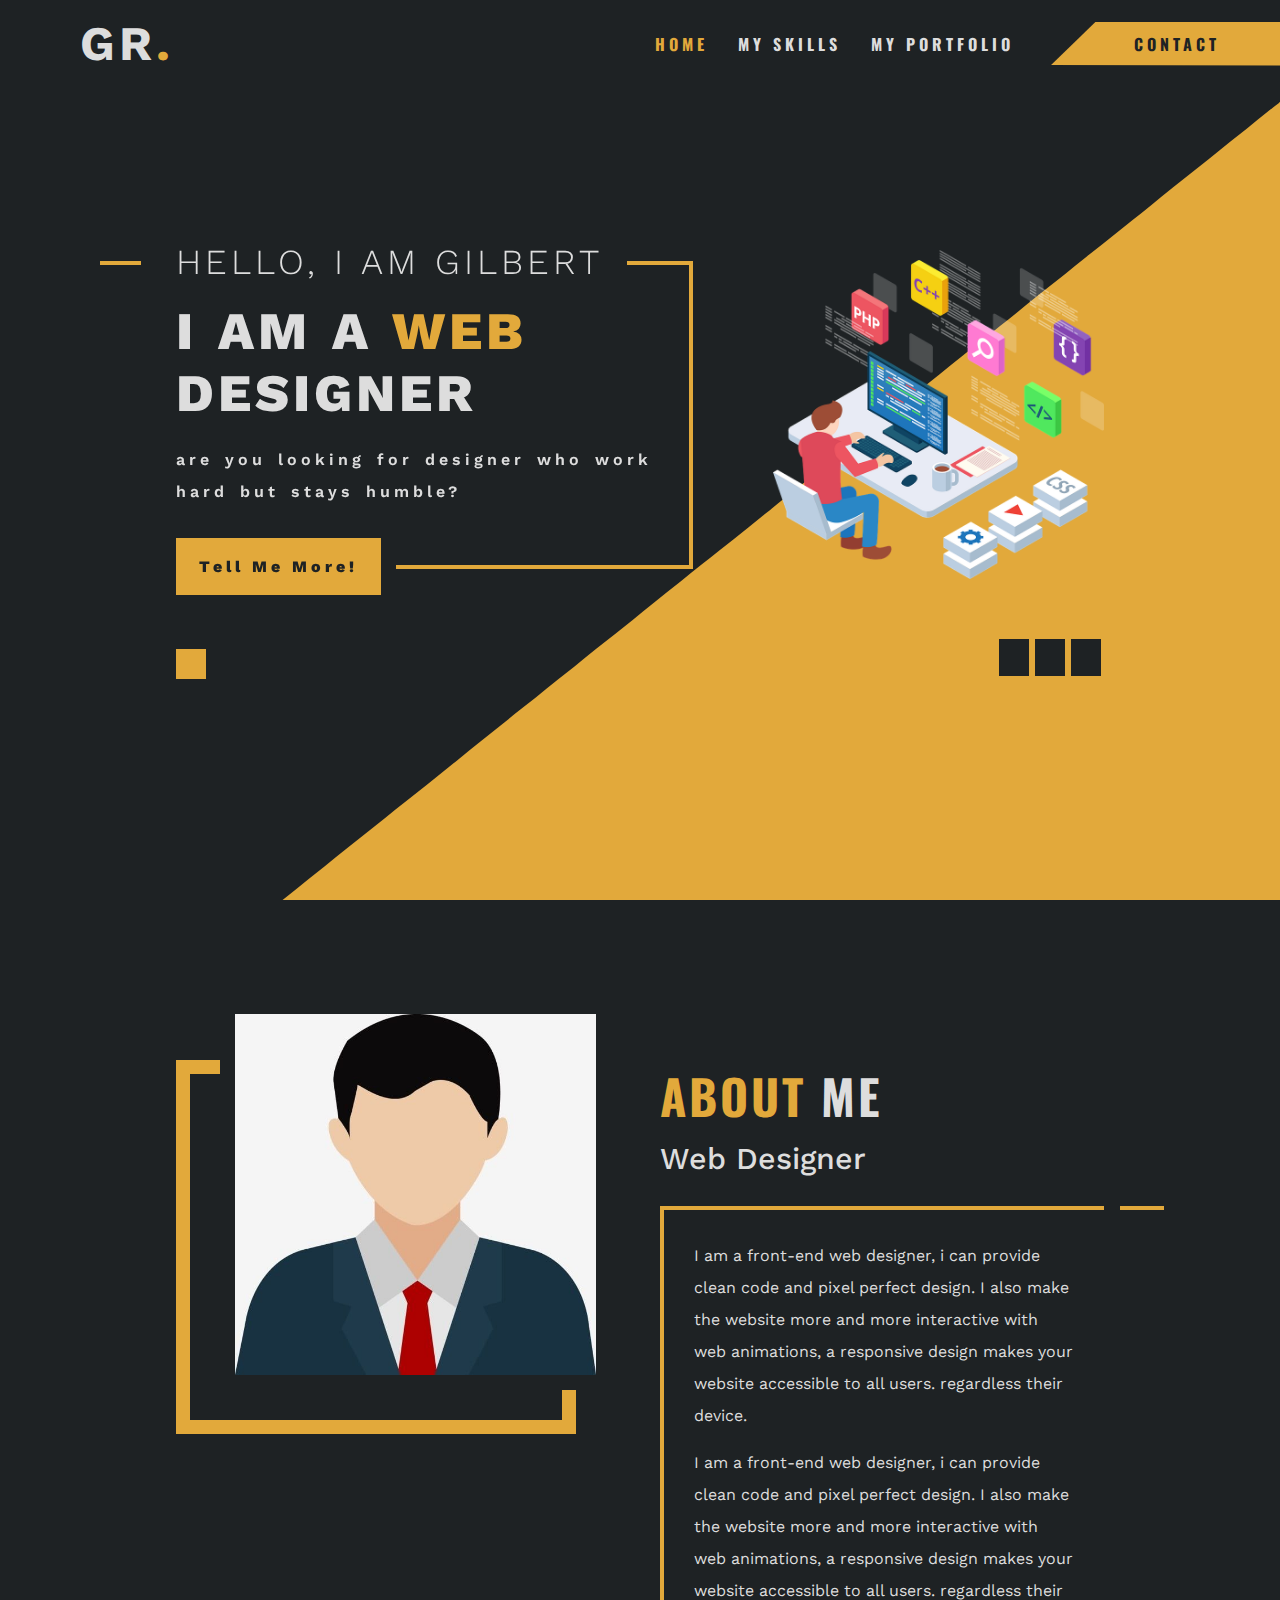
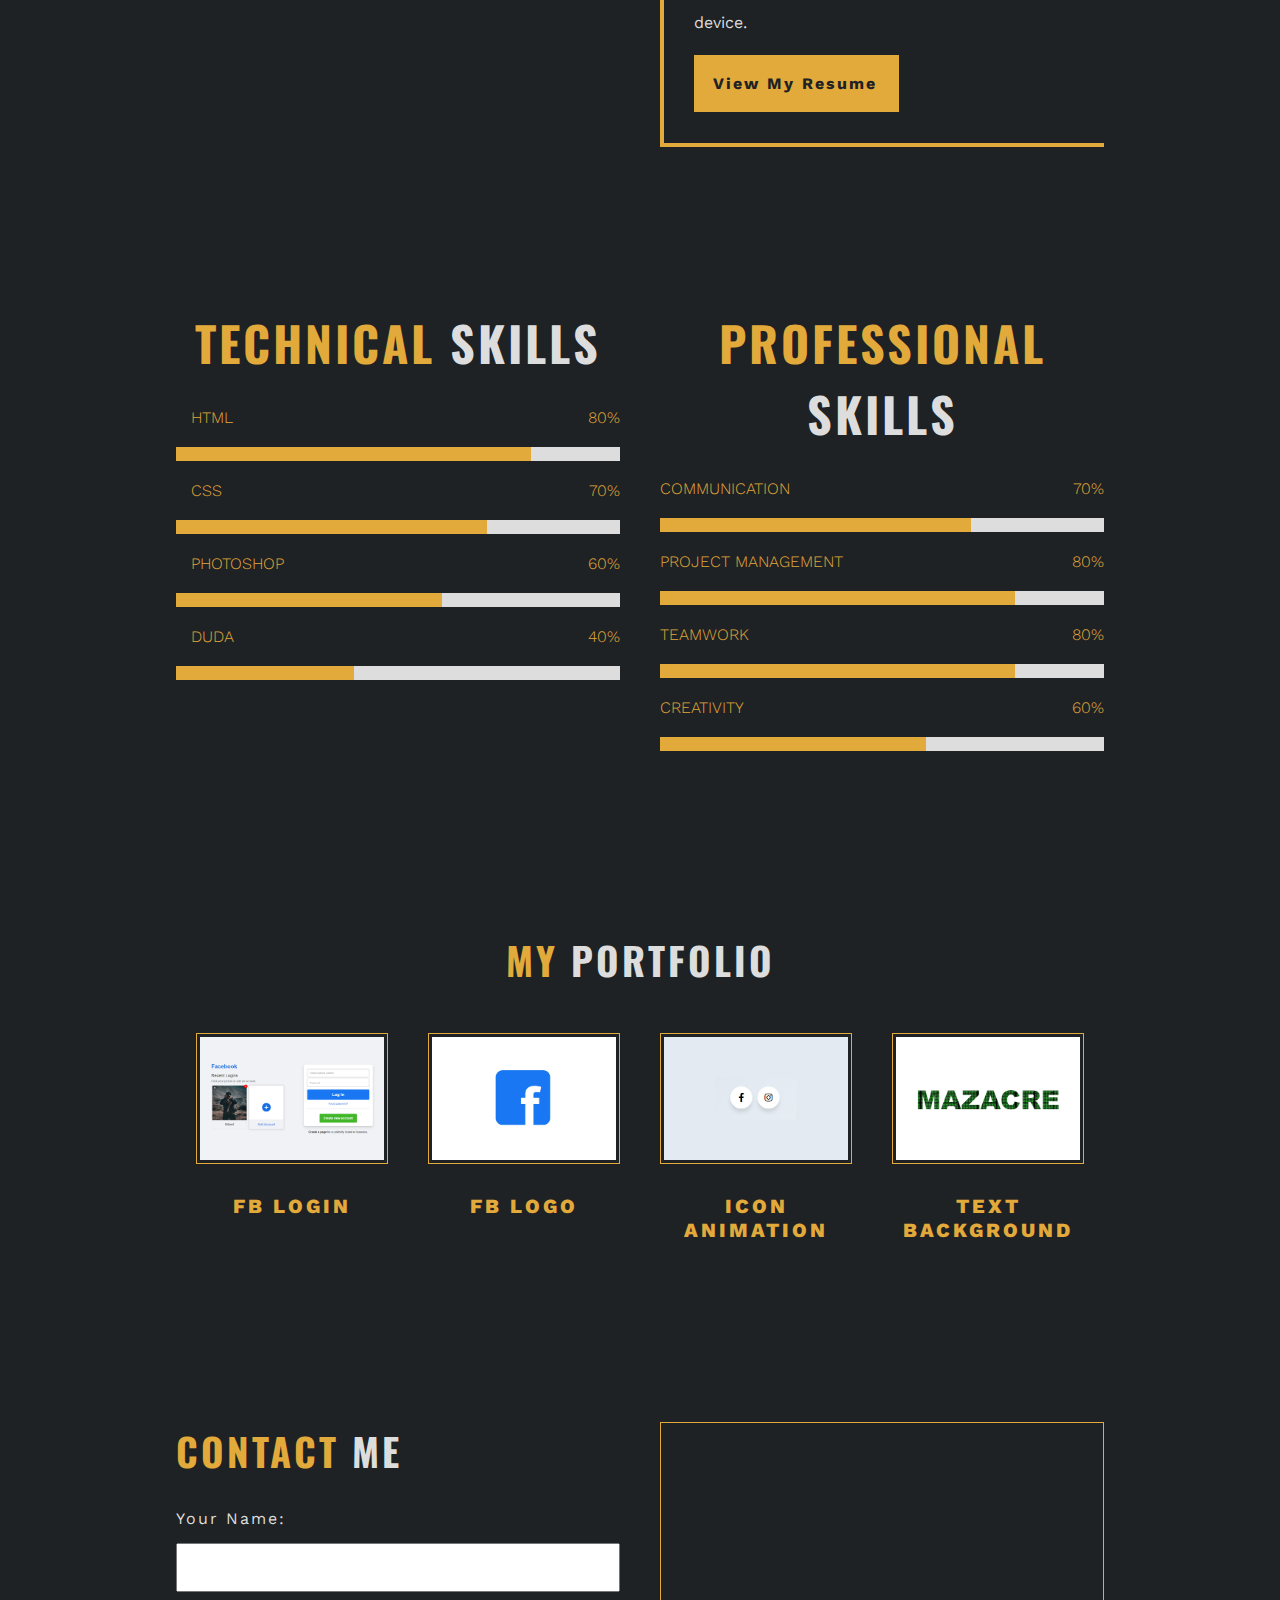
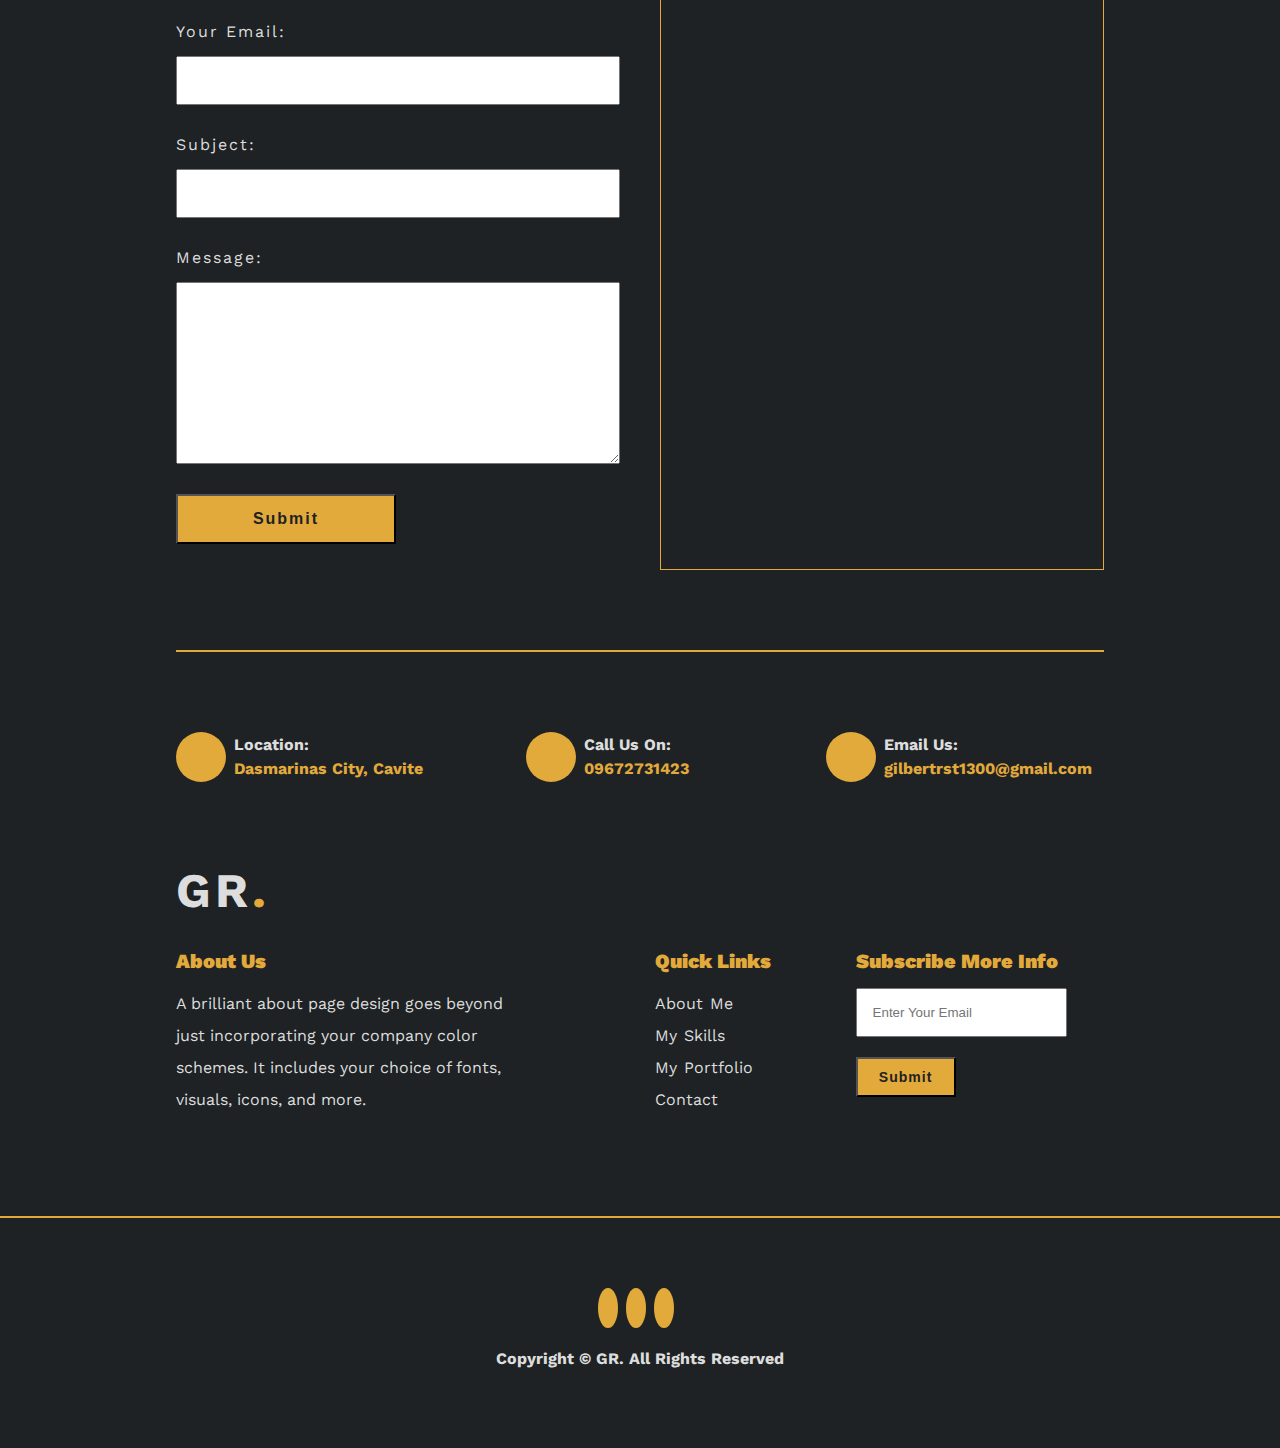
<file: index.html>
<html lang="en">
<head>
    <meta charset="UTF-8">
    <meta http-equiv="X-UA-Compatible" content="IE=edge">
    <meta name="viewport" content="width=device-width, initial-scale=1.0">
    <title>Welcome To My Website | Gilbert Rosete</title>
    <meta name="description" content="Hello! I am Gilbert, I am Web Designer, I make wonderful things.">
    <link rel="stylesheet" href="style.css">
    <link rel="stylesheet" href="https://cdnjs.cloudflare.com/ajax/libs/font-awesome/6.2.1/css/all.min.css" integrity="sha512-MV7K8+y+gLIBoVD59lQIYicR65iaqukzvf/nwasF0nqhPay5w/9lJmVM2hMDcnK1OnMGCdVK+iQrJ7lzPJQd1w==" crossorigin="anonymous" referrerpolicy="no-referrer" />
    <link rel="preconnect" href="https://fonts.googleapis.com"><link rel="preconnect" href="https://fonts.gstatic.com" crossorigin>
    <link href="https://fonts.googleapis.com/css2?family=Oswald:wght@200;400;600;700&family=Work+Sans:ital,wght@0,400;0,600;1,400;1,600&display=swap" rel="stylesheet">
    <link rel="icon" type="image/x-icon" href="img/gr-favicon.jpg">
    <script src="https://cdnjs.cloudflare.com/ajax/libs/jquery/3.6.3/jquery.min.js"></script>
</head>
    <body>
      <!-- this is the header section -->
      <div class="header-container">
        <!-- main logo -->
        <div class="logo-container"><a href="#">GR<span>.</span></a></div>
        <!-- navigation container -->
        <div class="nav-container">
            <ul>
                <li><a href="/index.html" class="nav-item-active">home</a></li>
                <li><a href="#skill-container" class="nav-item">my skills</a></li>
                <li><a href="#myportfolio-container" class="nav-item">my portfolio</a></li>
                <li><a href="#contact-container" class="nav-item slanted-background">contact</a></li>
            </ul>
        </div>
      </div> <!-- end of header section -->

    <!-- this is the hero-container section -->
    <div class="hero-container p-container">
        <div class="global-container">
            <!-- text contianer -->
            <div class="text-container">
                <div class="text-line">
                    <div class="first-text">hello, i am gilbert</div>
                    <div class="second-text">i am a <span>web</span> designer</div>
                    <div class="third-text">are you looking for designer who work hard but stays humble?</div>
                    <div class="main-btn"><a href="#contact-container">Tell Me More!</a></div>
                </div>
            </div>
            <!-- hero imge container -->
            <div class="heroImg-container">
                <img class="hero-image" src="img/website-skill.png" alt="">

            </div>
        </div>

        <div class="global-container icon-row">
            <div class="dpdown-container">
                <div class="scrollBtn"><a href="#abt-container"><i class="fa-solid fa-arrow-down-short-wide"></i></a></div>
            </div>

            <div class="socIcons-container">
                <!-- icon container -->
                <div class="icon-container">
                    <a href="https://www.facebook.com/gr.rosete/" target="_blank"><i class="fa-brands fa-facebook-f"></i></a>
                    <a href="https://instagram.com/gilbeeeertpogi" target="_blank"><i class="fa-brands fa-instagram"></i></a>
                    <a href="#"><i class="fa-brands fa-linkedin-in"></i></a>
                </div>
            </div>
        </div>
    </div>

      <!-- this is the about container -->
      <div id="abt-container" class="p-container">
        <div class="global-container">
            <!-- left column -->
            <div class="col-left">
               <div class="col-img">
                 <img src="img/user-photo.jpg">
               </div> 
            </div>
            <!-- right column -->
            <div class="col-right">
                <div class="abt-title"><h1>about <span>me</span></h1>
                <p>Web Designer</p></div>
                
                
            <div class="text-box">
                <div class="abt-text">
                     <p>I am a front-end web designer, i can provide clean code and pixel perfect
                            design. I also make the website more and more interactive with web
                            animations, a responsive design makes  your website accessible to all
                            users. regardless their device.</p>
                     <p>I am a front-end web designer, i can provide clean code and pixel perfect
                        design. I also make the website more and more interactive with web
                        animations, a responsive design makes  your website accessible to all
                        users. regardless their device.</p>
                     <div class="abt-button"><a href="/my-resume.pdf" target="_blank">View My Resume <i class="fa fa-download"></i></a></div>
                </div>
              </div>
            </div>
         </div>
      </div>

      <!-- this is the skill container -->
      <div id="skill-container" class="p-container">
        <div class="global-container">
          <!-- Technical skill container -->
            <div class="skill-row">
                <div class="tskill-title"><h1><span>technical</span> skills</h1></div>
                    <div class="t-skill-bar">
                        <div class="progress-container">
                            <div class="skill-name"><i class="fa-brands fa-html5"></i>html<span>80%</span></div>
                            <div class="skill-bar">
                                <div class="skill-per" per="80%"></div>
                            </div>
                        </div>

                        <div class="progress-container">
                            <div class="skill-name"><i class="fa-brands fa-css3-alt"></i>css<span>70%</span></div>
                            <div class="skill-bar">
                                <div class="skill-per" per="70%"></div>
                            </div>
                        </div>

                        <div class="progress-container">
                            <div class="skill-name"><i class="fa-regular fa-image"></i>photoshop<span>60%</span></div>
                            <div class="skill-bar">
                                <div class="skill-per" per="60%"></div>
                            </div>
                        </div>

                        <div class="progress-container">
                          <div class="skill-name"><i class="fa-solid fa-d"></i>duda<span>40%</span></div>
                          <div class="skill-bar">
                              <div class="skill-per" per="40%"></div>
                          </div>
                     </div>
                </div>
            </div>
          <!-- Professional skill container -->
        <div class="pskill-row">
            <div class="pskill-title"><h1><span>professional</span> skills</h1></div>
                <div class="p-skill-bar">
                    <div class="pskill-container">
                            <div class="pskill-name">communication<span>70%</span></div>
                            <div class="pskill-bar">
                                <div class="pskill-per" per="70%"></div>
                            </div>
                        </div>
                        <div class="pskill-container">
                            <div class="pskill-name">project management<span>80%</span></div>
                            <div class="pskill-bar">
                                <div class="pskill-per" per="80%"></div>
                            </div>
                        </div>
                        <div class="pskill-container">
                            <div class="pskill-name">teamwork<span>80%</span></div>
                            <div class="pskill-bar">
                                <div class="pskill-per" per="80%"></div>
                            </div>
                        </div>
                        <div class="pskill-container">
                            <div class="pskill-name">creativity<span>60%</span></div>
                            <div class="pskill-bar">
                            <div class="pskill-per" per="60%"></div>
                        </div>
                    </div>
                </div>
            </div>
        </div>
    </div>

        <!-- My Portfolio container  -->
        <div id="myportfolio-container" class="p-container">
            <div class="global-container">
                <div class="project-con">
                <div class="title-con"><h2>my <span>portfolio</span></h2></div>
                    <div class="proj-row">
                        <div class="proj-col">
                            <div class="proj-left">
                                <div class="proj-img">
                                    <a href="/fb login/index.html" target="_blank">
                                    <img src="img/fb-login.jpg">
                                    </a>
                                </div> 
                            </div>
                            <a href="/fb login/index.html" target="_blank">
                                <div class="proj-title">fb login</div>
                            </a>    
                        </div>
                        <div class="proj-col">
                            <div class="proj-left">
                                <div class="proj-img">
                                    <a href="/facebook logo/index.html" target="_blank">
                                <img src="img/fb-logo.jpg">
                                    </a>
                                </div> 
                            </div>
                            <a href="/facebook logo/index.html" target="_blank">
                                <div class="proj-title">fb logo</div>
                            </a>
                        </div>
                        <div class="proj-col">
                            <div class="proj-left">
                                <div class="proj-img">
                                    <a href="/icon animation/index.html" target="_blank">
                                        <img src="img/icon-animation.jpg">
                                    </a>
                                </div> 
                            </div>
                            <a href="/icon animation/index.html" target="_blank">
                                <div class="proj-title">icon animation</div>
                            </a>
                        </div>
                        <div class="proj-col">
                            <div class="proj-left">
                                <div class="proj-img">
                                    <a href="/logo background/index.html" target="_blank">
                                        <img src="img/text-background.jpg">
                                    </a>
                                </div> 
                            </div>
                            <a href="/logo background/index.html" target="_blank">
                                <div class="proj-title">text background</div>
                            </a>
                        </div>
                    </div>
                </div>
            </div>
        </div>
        <!-- Contact Us container -->
        <div id="contact-container" class="p-container">
            <div class="global-container">
                <div class="contact-box">
                    <div class="contact-title">contact <span>me</span></div>
                    <form>
                        <label for="yourname">Your Name:</label>
                        <input type="text" class="input-field" required>

                        <label for="youremail">Your Email:</label>
                        <input type="email" class="input-field" required>

                        <label for="subject">Subject:</label>
                        <input type="subject" class="input-field">

                        <label for="message">Message:</label>
                        <textarea type="text" class="input-field" rows="10" col="30"></textarea>

                        <input type="submit" value="Submit">
                    </form>
                </div>
                <!-- contact map column -->
                <div class="contact-map">
                    <div class="contact-img">
                        <iframe src="https://www.google.com/maps/embed?pb=!1m18!1m12!1m3!1d3865.991302405214!2d120.93015467529429!3d14.311937955802966!2m3!1f0!2f0!3f0!3m2!1i1024!2i768!4f13.1!3m3!1m2!1s0x3397d5f390956345%3A0x4a0fabef3df267e2!2sCITYHOMES%20RESORTVILLE%20DASMARI%C3%91AS%20CITY%20%2CCAVITE%20LANGKAAN!5e0!3m2!1sen!2sph!4v1674376346855!5m2!1sen!2sph" width="100%" height="740" style="border:0;" allowfullscreen="" loading="lazy" referrerpolicy="no-referrer-when-downgrade"></iframe>
                    </div>
                </div>
            </div>
        </div>
        
        <div class="hr-container p-container">
            <div class="global-container">
                <hr>
            </div>
        </div>

        <!-- icon container -->
        <div class="contact-info p-container">
            <div class="global-container">
                <div class="my-info">
                    <div class="info-col">
                        <i class="fa-solid fa-location-arrow"></i>
                        <div class="location"><span>Location:</span>
                            <br>
                            <div class="address">Dasmarinas City, Cavite</div>
                        </div>
                    </div>
                    <div class="info-col">
                        <i class="fa-solid fa-phone"></i>
                        <div class="callus-on"><span>Call Us On:</span>
                            <br>
                            <a href="tel:09672731423">09672731423</a>
                        </div>  
                    </div>
                    <div class="info-col">
                        <i class="fa-solid fa-envelope"></i>
                        <div class="email"><span>Email Us:</span>
                            <br>
                        <a href="mailto:gilbertrst1300@gmail.com">gilbertrst1300@gmail.com</a>
                        </div>
                    </div>
                </div>
            </div>
        </div>
        
       <!-- footer-container -->
       <div class="footer-container p-container">
            <div class="global-container">
                <!-- footer logo here-->
                <div class="footer-logo"><a href="#">GR<span>.</span></a></div>
                <div class="footer-col footer-information">                 
                    <div class="footer-abt">
                        <div class="footer-title"><h3>About Us</h3>
                            <p>A brilliant about page design goes beyond
                                just incorporating your company color
                                schemes. It includes your choice of fonts, 
                                visuals, icons, and more.</p>
                        </div>
                    </div>
                    <div class="footer-col footer-links">
                        <div class="footer-title"><h3>Quick Links</h3>
                            <ul>
                                <li><a class="footer-items" href="#abt-container">About Me</a></li>
                                <li><a class="footer-items" href="#skill-container">My Skills</a></li>
                                <li><a class="footer-items" href="#myportfolio-container">My Portfolio</a></li>
                                <li><a class="footer-items" href="#contact-container">Contact</a></li>
                            </ul>
                        </div>
                    </div>
                    <div class="footer-col footer-subs">
                        <div class="footer-title"><h3>Subscribe More Info</h3>
                            <div class="footer-email">
                                <form>
                                    <input type="email" class="footer-field" placeholder="Enter Your Email">
                                    <input type="submit" value="Submit">
                                </form>
                            </div>
                        </div>
                    </div>
                </div>
            </div>
        </div>  
        <hr>
        <div class="footer-icon p-container">
            <div class="global-container">
                <div class="ficon-container">
                    <a href="#"><i class="fa-brands fa-facebook-f"></i></a>
                    <a href="#"><i class="fa-brands fa-instagram"></i></a>
                    <a href="#"><i class="fa-brands fa-linkedin-in"></i></a>
                </div>
                <div class="footer-copy"><p>Copyright © GR. All Rights Reserved</p></div>
            </div>
        </div>

        <!-- custom script here -->
        <script src="/script.js" type="text/javascript"></script>
    </body>
</html>
</file>
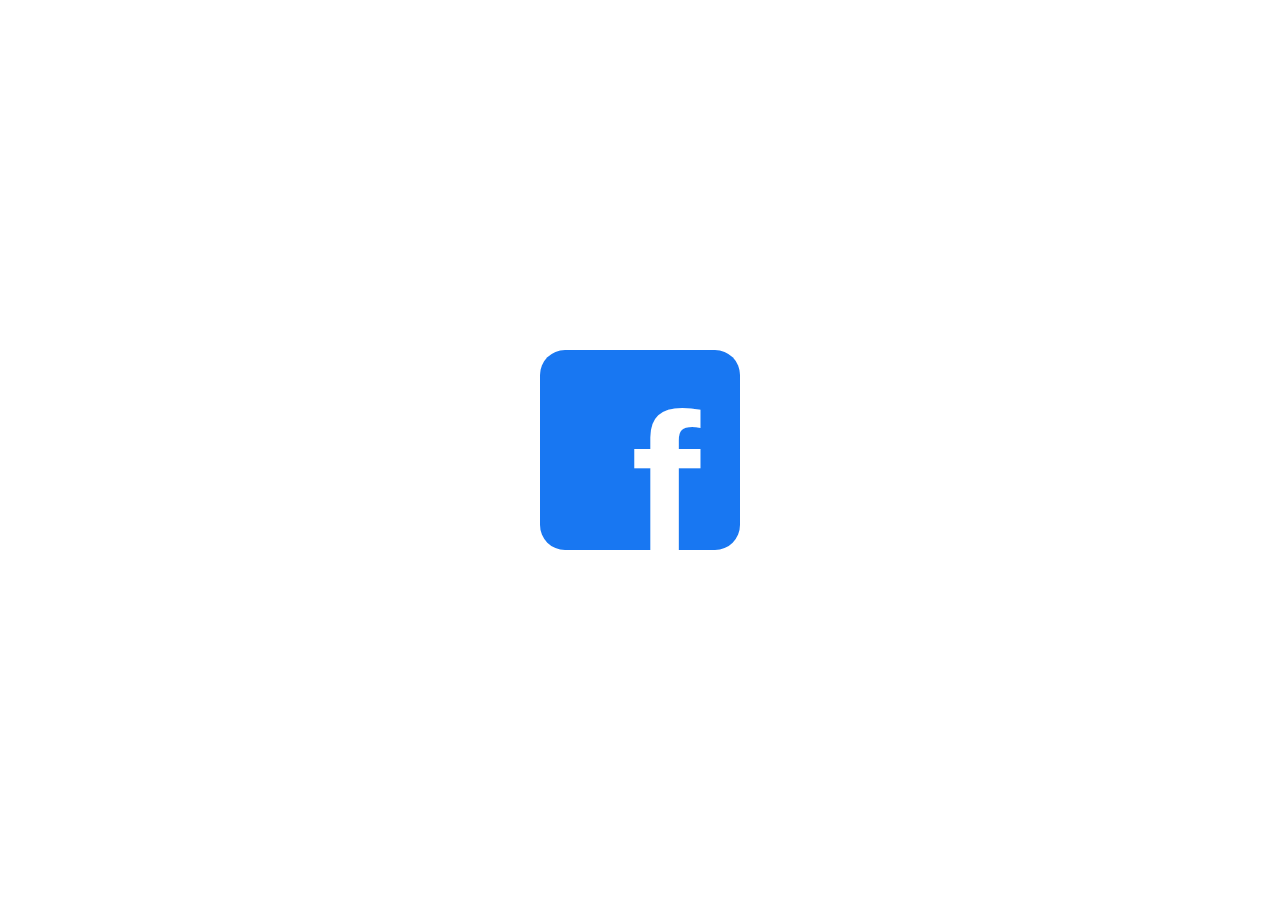
<file: facebook logo/index.html>
<html lang="en">
<head>
    <meta charset="UTF-8">
    <meta http-equiv="X-UA-Compatible" content="IE=edge">
    <meta name="viewport" content="width=device-width, initial-scale=1.0">
    <title>Facebook Logo</title>
    <link rel="stylesheet" href="style.css">
</head>
    <body>
        <div class="main-container">
            <div class="global-container">
                <div class="logo-container">
                    <div class="fb-logo"><p>f</p></div>
                </div>
            </div>
        </div>
    </body>
</html>
</file>
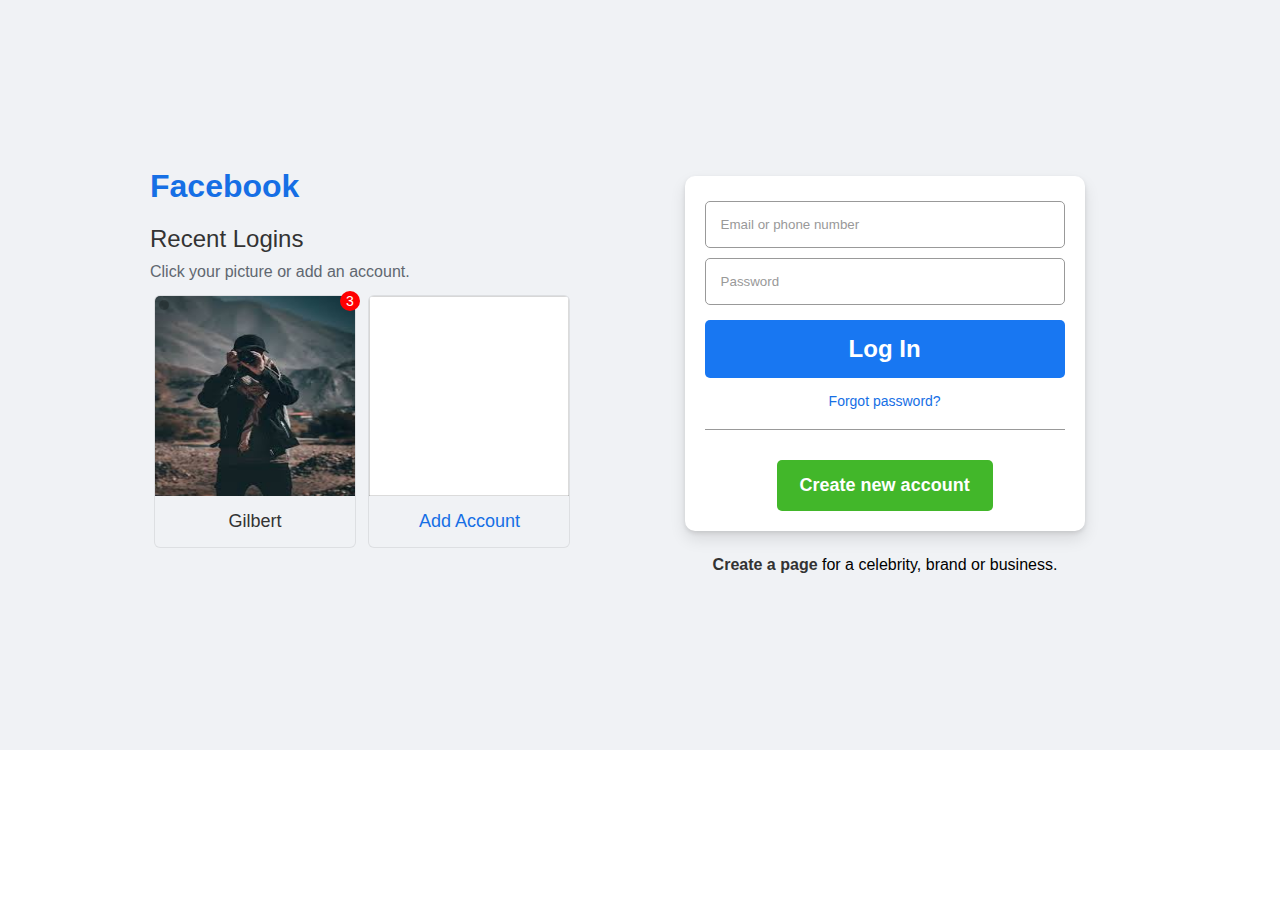
<file: fb login/index.html>
<html lang="en">
<head>
    <meta charset="UTF-8">
    <meta http-equiv="X-UA-Compatible" content="IE=edge">
    <meta name="viewport" content="width=device-width, initial-scale=1.0">
    <title>NEW LOG IN FORM</title>
    <link rel="stylesheet" href="style.css">
    <link rel="stylesheet" href="https://cdnjs.cloudflare.com/ajax/libs/font-awesome/6.2.0/css/all.min.css" integrity="sha512-xh6O/CkQoPOWDdYTDqeRdPCVd1SpvCA9XXcUnZS2FmJNp1coAFzvtCN9BmamE+4aHK8yyUHUSCcJHgXloTyT2A==" crossorigin="anonymous" referrerpolicy="no-referrer" />
</head>
    <body>
        <div class="main-container">
            <div class="global-container">
                <div class="leftside-container">
                    <div class="text-container">
                        <h1>Facebook</h1>
                        <h2>Recent Logins</h2>
                        <p>Click your picture or add an account.</p>
                    </div>

                    <div class="recent-container">
                        <div class="recentlogin-con">
                            <a href="#">
                                <img src="img/image1.jpg">
                                <div class="text-1">Gilbert</div>
                            </a>
                            <a href="#" class="icon-1"><i class="fa-regular fa-x"></i></a>
                            <a href="#" class="red-icon">3</a>
                        </div>
                        <div class="recentlogin-con">
                            <a href="#">
                                <img src="img/white.png">
                                <div class="text-2">Add Account</div>
                            </a>
                            <a href="#" class="icon-2"><i class="fa-solid fa-circle-xmark"></i></a>
                        </div>
                    </div>
                </div>

                <div class="rightside-container">
                    <div class="form-container">
                        <form action="">
                            <input type="text" placeholder="Email or phone number">
                            <input type="password" placeholder="Password">
                            <a href="https://www.facebook.com/" class="login-btn">Log In</a>
                            <a href="#" class="forgot-btn">Forgot password?</a>
                            <div class="hr-line"></div>
                            <a href="#" class="signup-btn">Create new account</a> 
                        </form>
                        <div class="createWebpage">
                            <a href="#" class="create-btn"><p>Create a page</a> for a celebrity, brand or business.</p>
                        </div>
                    </div>
                </div>
            </div>
        </div>

        <div class="footer-container">
            <div class="global-container">
                <footer>

                </footer>
            </div>
        </div>
    </body>
</html>
</file>
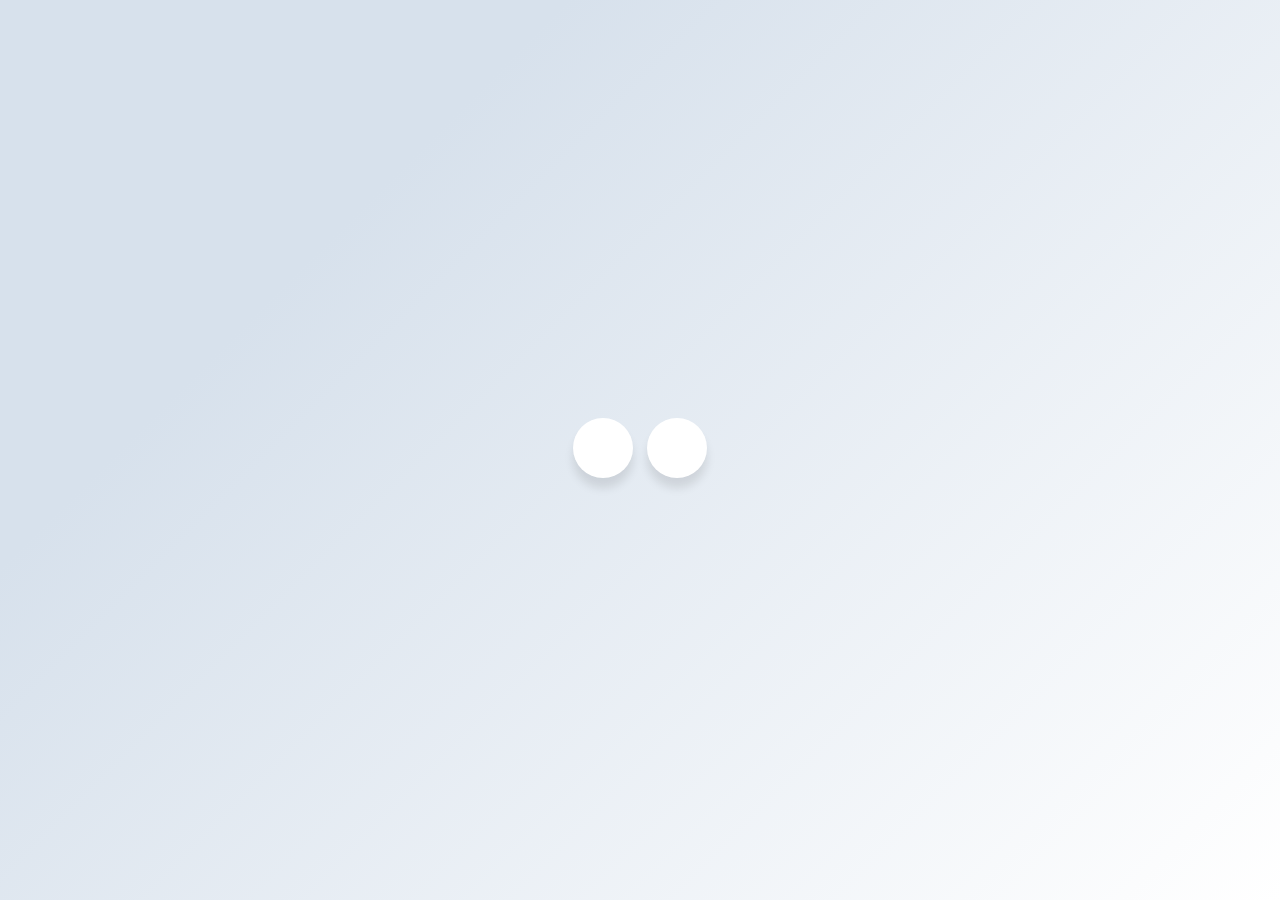
<file: icon animation/index.html>
<html lang="en">
<head>
    <meta charset="UTF-8">
    <meta http-equiv="X-UA-Compatible" content="IE=edge">
    <meta name="viewport" content="width=device-width, initial-scale=1.0">
    <title>Icon Animation</title>
    <link rel="stylesheet" href="style.css">
    <link rel="stylesheet" href="https://cdnjs.cloudflare.com/ajax/libs/font-awesome/6.2.0/css/all.min.css" integrity="sha512-xh6O/CkQoPOWDdYTDqeRdPCVd1SpvCA9XXcUnZS2FmJNp1coAFzvtCN9BmamE+4aHK8yyUHUSCcJHgXloTyT2A==" crossorigin="anonymous" referrerpolicy="no-referrer" />
</head>
<body>
    <div class="main-container">
        <div class="wrapper">
            <div class="button">
                <div class="icon"><i class="fa-brands fa-facebook-f"></i></div>
                <span>Facebook</span>
            </div>

            <div class="button">
                <div class="icon"><i class="fa-brands fa-instagram"></i></div>
                <span>Instagram</span>
            </div>
        </div>
    </div>
</body>
</html>
</file>
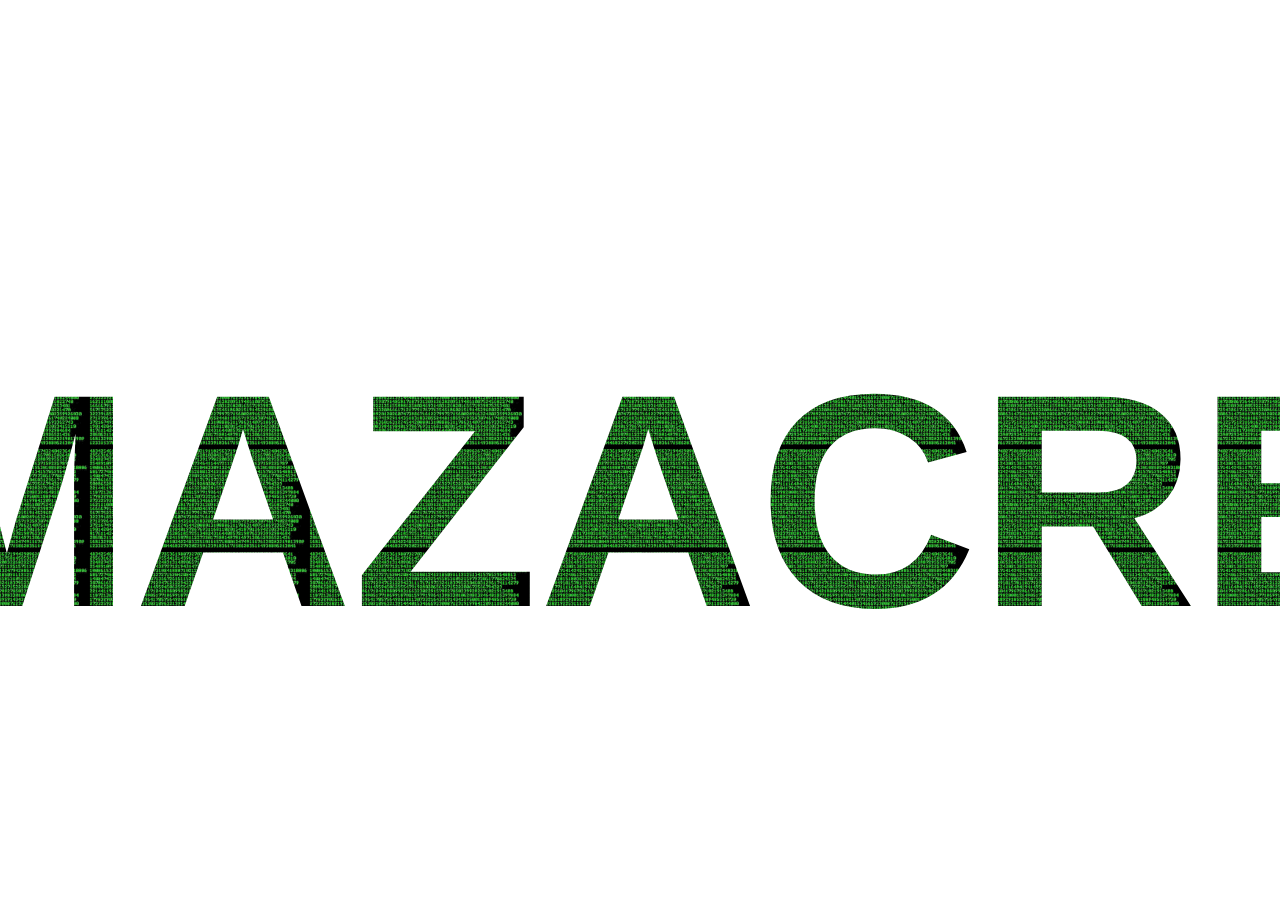
<file: logo background/index.html>
<html lang="en">
<head>
    <meta charset="UTF-8">
    <meta http-equiv="X-UA-Compatible" content="IE=edge">
    <meta name="viewport" content="width=device-width, initial-scale=1.0">
    <title>Text background</title>
    <link rel="stylesheet" href="style.css">
    
</head>
<body>
    <div class="header-container">
        <div class="text-container">
            <h1>MAZACRE</h1>
        </div>
    </div>
</body>
</html>
</file>
<file: style.css>
:root {
    --title-font: 'Oswald', sans-serif;
    --content-font: 'Work Sans', sans-serif;
    --main-color: #1e2224;
    --secondary-color: #e2a93b;
    --tertiary-color: #dddddd;
    --text-uppercase: uppercase;
    --p-container: 80px 60px;
    
}

/* Global styling */
* {
    padding: 0;
    margin: 0;
    box-sizing: border-box;
}

body {
    background-color: var(--main-color);
    font-size: 1em;
    color: var(--tertiary-color);
}

.global-container {
    width: 80%;
    margin: 0 auto;
}

.p-container {
    padding: var(--p-container);
}

a {
    color: var(--secondary-color);
    text-decoration: none;
}

.add-shadow {
    box-shadow: rgba(0, 0, 0, 0.1) 0px 10px 10px -5px, rgba(0, 0, 0, 0.04) 0px 10px 10px -5px;
}

/* Container Styling */
/*
/*
/*
/*header styling */
.header-container {
    width: 100%;
    display: flex;
    padding: 15px 0;
    position: fixed;
    align-items: center;
    background-color: var(--main-color);
    z-index: 2;
}
/* logo styling */
.header-container .logo-container  { 
    flex-grow: 1;
    padding-left: 80px;
}

.header-container .logo-container a { 
    color: var(--tertiary-color);
    font-family: var(--content-font);
    font-weight: 700;
    font-size: 3em;
    letter-spacing: 4px;
}

.header-container .logo-container span { 
    color: var(--secondary-color);
}

/* navigation styling */
.nav-container ul { 
    flex-grow: 1;
    display: flex;
    float: right;
    list-style: none;
}

.nav-container ul li { 
    margin-left: 30px;
    text-transform: var(--text-uppercase);
    font-family: var(--title-font);
    font-size: 16px;
    font-weight: 700;
    letter-spacing: 4px;
}

.nav-container ul li a { 
    transition: .3s all ease-in-out;
    color: var(--tertiary-color);
}

.nav-container ul li a:hover { 
    color: var(--secondary-color);
}



.nav-container ul li .nav-item-active { 
    color: var(--secondary-color);
}

.nav-container ul li .slanted-background  {
    clip-path: polygon(22% 0, 100% 0%, 100% 100%, 3% 99%);
    background-color: var(--secondary-color);
    padding: 10px 60px 10px 90px;
}

.nav-container ul li:last-child a:hover { 
    color: var(--main-color);
}

.nav-container ul li .slanted-background  { 
    color: var(--main-color);
} /* end of header styling */

.hero-container { 
    width: 100%;
    height: 100vh;
    padding-top: 250px;
    padding-bottom: 250px;
    background-image: url('img/triangular\ bg.svg');
    background-repeat: no-repeat;
    background-size: 1000px;
    background-position: right bottom;
    position: fixed;
}

.hero-container .global-container { 
    display: flex;
    align-items: center;
}

.hero-container .global-container .text-container { 
    width: 60%;
    padding-right: 40px;
}

.hero-container .global-container .text-container .text-line { 
    border: 4px solid var(--secondary-color);
    border-left: none;
    width: 100%;
    height: 100%;  
    position: relative;
}

.hero-container .global-container .text-container .text-line:before { 
    content: "";
    position: absolute;
    height: 4px;
    top: -4;
    left: -76;
    width: 8%;
    background-color: var(--secondary-color);
}

.hero-container .global-container .text-container .first-text  { 
    font-size: 2.2em;
    font-weight: 300;
    font-family: var(--content-font);
    text-transform: var(--text-uppercase);
    letter-spacing: 4px;
    line-height: 1;
    margin-top: -20px;
    background-color: var(--main-color);
}

.hero-container .global-container .text-container .text-line .first-text {
   width: 451px;
}

.hero-container .global-container .text-container .second-text { 
    font-size: 3.3em;
    font-weight: 800;
    font-family: var(--content-font);
    text-transform: var(--text-uppercase);
    letter-spacing: 4px;
    word-spacing: 4px;
    margin-top: 20px;
    margin-bottom: 20px;
}

.hero-container .global-container .text-container .second-text span { 
    color: var(--secondary-color);
}

.hero-container .global-container .text-container .third-text { 
    font-size: 1em;
    font-weight: 600;
    font-family: var(--content-font);
    letter-spacing: 4px;
    word-spacing: 3px;
    line-height: 2;
}
.hero-container .global-container .text-container .text-line .main-btn   { 
    background-color: var(--main-color);
    width: 220px;
    padding-right: 15px;
    margin-bottom: -30px;
    margin-top: 30px;
}

.hero-container .global-container .text-container .main-btn a  {
    width: 100%; 
    display: block;
    padding: 15px;
    border: 4px solid var(--secondary-color);
    letter-spacing: 4px;
    background-color: var(--secondary-color);
    font-weight: 800;
    font-family: var(--content-font);
    color: var(--main-color);
    text-align: center;
    transition: .3s all ease-out;
}

.hero-container .global-container .text-container .main-btn a:hover { 
    background-color: var(--main-color);
    color: var(--secondary-color);   
}

.hero-container .global-container .heroImg-container { 
    display: block;
    position: relative;
    width: 40%;
    padding-left: 40px;
}

.hero-container .global-container .heroImg-container img { 
    width: 100%;
    float: right;
}

.hero-container .icon-row { 
    display: flex;
    position: relative;
    margin-top: 70px;
}

.hero-container .global-container .dpdown-container { 
    width: 50%;
}

.hero-container .global-container .dpdown-container .scrollBtn i { 
    position: absolute;
    padding: 15px;
    background-color: var(--secondary-color);
    color: var(--main-color);
    font-size: 24px;
    left: 0;
}

.hero-container .global-container .socIcons-container { 
    width: 50%;
}

.hero-container .global-container .socIcons-container .icon-container {
    position: absolute;
    right: 0;
}

.hero-container .global-container .socIcons-container .icon-container i { 
    margin:3px;
    padding: 10px 15px;
    background-color: var(--main-color);
    color: var(--secondary-color);
}
/* end of hero container styling */

/* start of about styling */
#abt-container { 
    width: 100%;
    height: auto;
    padding-top: 160px;
    position: relative;
    top: 100%;
    background-color: var(--main-color);
    z-index: 1;
}

#abt-container .global-container { 
    display: flex;
}
/* left column styling */
#abt-container .global-container .col-left { 
    width: 50%;
    padding-right: 20px;
}

#abt-container .global-container .col-left .col-img { 
    width: 90%;
    border: 14px solid var(--secondary-color);
    padding-left: 30px;
    padding-bottom: 30px;
}

#abt-container .global-container .col-left img {
    width: 110%; 
    background-color: var(--main-color);
    padding-left: 15px;
    padding-bottom: 15px;
    margin-top: -60px;
    margin-right: -60px;
}

/* right column styling */
#abt-container .global-container .col-right { 
    width: 50%;
    padding-left: 20px;
}

#abt-container .global-container .col-right .abt-title h1 { 
    font-size: 3em;
    font-weight: 800;
    font-family: var(--title-font);
    text-transform: var(--text-uppercase);
    color: var(--secondary-color);
    letter-spacing: 3px;
    margin-bottom: 10px;
}

#abt-container .global-container .col-right .abt-title h1 span { 
    color: var(--tertiary-color);
}

#abt-container .global-container .col-right .abt-title p { 
    font-size: 1.9em;
    font-weight: 500;
    font-family: var(--content-font);
    margin-bottom: 30px;
}

#abt-container .global-container .col-right .text-box { 
    border: 4px solid var(--secondary-color);
    border-right: none;
    position: relative;
}

#abt-container .global-container .col-right .text-box::before { 
    content: "";
    position: absolute;
    height: 4px;
    top: -4;
    right: -60;
    width: 10%;
    background-color: var(--secondary-color);
}

#abt-container .global-container .col-right .text-box .abt-text { 
    padding: 30px;
}

#abt-container .global-container .col-right .text-box .abt-text p { 
    line-height: 2;
    margin-bottom: 15px;
    font-family: var(--content-font);
    font-size: 16px;
}

#abt-container .global-container .col-right .text-box .abt-text .abt-button { 
    padding: 20px 0;
}

#abt-container .global-container .col-right .text-box .abt-text .abt-button a { 
    padding: 15px;
    background-color: var(--secondary-color);
    border: 4px solid var(--secondary-color);
    color: var(--main-color);
    font-size: 16px;
    font-weight: 700;
    font-family: var(--content-font);
    letter-spacing: 2px;
    transition: .3s all ease-in-out;
}

#abt-container .global-container .col-right .text-box .abt-text .abt-button a:hover { 
    background-color: var(--main-color);
    color: var(--secondary-color);
} 

#abt-container .global-container .col-right .text-box .abt-text .abt-button i { 
    margin-left: 3px;
}

/* skill container styling */

#skill-container { 
    width: 100%;
    height: auto;
    position: relative;
    top: 100%;
    background-color: var(--main-color);
    z-index: 1;
}

#skill-container .global-container { 
    display: flex;
}
/* skill-row styling */
#skill-container .skill-row { 
    width: 50%;
    padding-right: 20px;
}
#skill-container .skill-row .tskill-title h1 { 
    font-family: var(--title-font);
    font-size: 3em;
    font-weight: 800;
    text-transform: var(--text-uppercase);
    letter-spacing: 3px;
    margin-bottom: 30px;
    text-align: center;
}

#skill-container .skill-row .tskill-title h1 span { 
    color: var(--secondary-color);
}

#skill-container .skill-row .t-skill-bar .progress-container .skill-name { 
    font-size: 16px;
    font-weight: 300;
    font-family: var(--content-font);
    text-transform: var(--text-uppercase);
    color: var(--secondary-color);
}

#skill-container .skill-row .t-skill-bar .progress-container .skill-name i { 
    margin-right: 15px;
    font-size: 16px;
}

#skill-container .skill-row .t-skill-bar .progress-container .skill-name span { 
    float: right;
}

#skill-container .skill-row .t-skill-bar .progress-container .skill-bar { 
    width: 100%;
    height: 14px;
    margin: 20px 0;
    background-color: var(--tertiary-color);
}

#skill-container .skill-row .t-skill-bar .progress-container .skill-bar .skill-per { 
    position: relative;
    width: 100%;
    height: 100%;
    animation: skill 2.5s ease-in-out;
}

@keyframes skill { 
    from {width: 0;} to {width: attr(per);}
}

#skill-container .skill-row .t-skill-bar .progress-container:first-child .skill-bar .skill-per { 
    width: 80%;
    height: 100%;
    background-color: var(--secondary-color);
}

#skill-container .skill-row .t-skill-bar .progress-container:nth-child(2) .skill-bar .skill-per  { 
    width: 70%;
    height: 100%;
    background-color: var(--secondary-color);
}

#skill-container .skill-row .t-skill-bar .progress-container:nth-child(3) .skill-bar .skill-per { 
    width: 60%;
    height: 100%;
    background-color: var(--secondary-color);
}

#skill-container .skill-row .t-skill-bar .progress-container:last-child .skill-bar .skill-per { 
    width: 40%;
    height: 100%;
    background-color: var(--secondary-color);
}


/* pskill row styling */
#skill-container .pskill-row { 
    width: 50%;
    padding-left: 20px;
}

#skill-container .pskill-row .pskill-title h1 { 
    font-family: var(--title-font);
    font-size: 3em;
    font-weight: 800;
    text-transform: var(--text-uppercase);
    letter-spacing: 3px;
    margin-bottom: 30px;
    text-align: center;
}

#skill-container .pskill-row .pskill-title h1 span { 
    color: var(--secondary-color);
}

#skill-container .p-skill-bar .pskill-container .pskill-name { 
    font-size: 16px;
    font-weight: 300;
    font-family: var(--content-font);
    text-transform: var(--text-uppercase);
    color: var(--secondary-color);
}

#skill-container .p-skill-bar .pskill-container .pskill-name span { 
    float: right;
}

#skill-container .pskill-row .p-skill-bar .pskill-container .pskill-bar { 
    width: 100%;
    height: 14px;
    margin: 20px 0;
    background-color: var(--tertiary-color);
}

#skill-container .pskill-row .p-skill-bar .pskill-container .pskill-bar .pskill-per { 
    position: relative;
    width: 100%;
    height: 100%;
    animation: skill 2.5s ease-in-out;
}

@keyframes skill { 
    from {width: 0;} to {width: attr(per);}
}

#skill-container .pskill-row .p-skill-bar .pskill-container:first-child .pskill-bar .pskill-per { 
    width: 70%;
    height: 100%;
    background-color: var(--secondary-color);
}

#skill-container .pskill-row .p-skill-bar .pskill-container:nth-child(2) .pskill-bar .pskill-per  { 
    width: 80%;
    height: 100%;
    background-color: var(--secondary-color);
}

#skill-container .pskill-row .p-skill-bar .pskill-container:nth-child(3) .pskill-bar .pskill-per { 
    width: 80%;
    height: 100%;
    background-color: var(--secondary-color);
}

#skill-container .pskill-row .p-skill-bar .pskill-container:last-child .pskill-bar .pskill-per { 
    width: 60%;
    height: 100%;
    background-color: var(--secondary-color);
}

/* My Portfolio styling */

#myportfolio-container { 
    width: 100%;
    height: auto;
    position: relative;
    top: 100%;
    background-color: var(--main-color);
    overflow: hidden;
}

#myportfolio-container .title-con {
    width: 100%;

 }

 #myportfolio-container .title-con h2 { 
    font-size: 2.4em;
    font-weight: 900;
    font-family: var(--title-font);
    text-transform: var(--text-uppercase);
    text-align: center;
    letter-spacing: 3px;
    color: var(--secondary-color);
    margin-bottom: 5px;
 }

 #myportfolio-container .title-con h2 span { 
    color: var(--tertiary-color);
 }

 #myportfolio-container .proj-row { 
    display: flex;
    flex-wrap: wrap;
 }

 #myportfolio-container .proj-row .proj-col { 
    flex: 25%;
    margin-top: 20px;
    position: relative;
    padding: 20px;
 }


#myportfolio-container .global-container .proj-left img {
    width: 100%;
    padding: 3px;
    border: 1px solid var(--secondary-color)
}

#myportfolio-container .proj-row .proj-col .proj-title { 
    font-size: 20px;
    font-weight: 800;
    font-family: var(--content-font);
    text-transform: var(--text-uppercase);
    text-align: center;
    margin-top: 30px;
    color: var(--secondary-color);
    letter-spacing: 3px;
}

/* contact us styling */ 

#contact-container { 
    width: 100%;
    height: auto;
    position: relative;
    top: 100%;
    background-color: var(--main-color);
    overflow: hidden;
}

#contact-container .contact-title { 
    width: 100%;
    font-size: 2.4em;
    font-weight: 900;
    font-family: var(--title-font);
    text-transform: var(--text-uppercase);
    letter-spacing: 3px;
    color: var(--secondary-color);
    margin-bottom: 15px;
}

#contact-container .contact-box .contact-title span {
    color: var(--tertiary-color);
 }

 #contact-container .contact-box { 
    width: 50%;
    padding-right: 20px;
    float: left;
 }

 #contact-container .contact-box form { 
    display: flex;
    flex-direction: column;
 }

 #contact-container .contact-box form, label { 
    font-size: 16px;
    font-family: var(--content-font);
    font-family: 300;
    letter-spacing: 2px;
    margin: 15px 0;
 }

 #contact-container input[type=text], input[type=email], input[type=subject] ,textarea { 
    margin-bottom: 15px;
    padding: 15px 15px;
 }

 #contact-container .contact-box form, input[type=text], input[type=email], input[type=subject] ,textarea:focus { 
    outline: none;
 }

 #contact-container .contact-box input[type=submit] { 
    width: 220px;
    height: 50px;
    background-color: var(--secondary-color);
    font-size: 16px;
    font-weight: 700;
    letter-spacing: 2px;
    color: var(--main-color);
    transition: .3s all ease-in-out;
    margin-top: 15px;
}


#contact-container .contact-box input[type=submit]:hover { 
    background-color: var(--main-color);
    color: var(--secondary-color);
    border: 4px solid var(--secondary-color);
}

 .contact-map { 
    width: 50%;
    float: right;
    padding-left: 20px;
 }

 .contact-map .contact-img { 
    border: 1px solid var(--secondary-color);
    padding: 3px;
 }

 /* icon container styling */
.contact-info { 
    width: 100%;
    height: auto;
    position: relative;
    top: 100%;
    overflow: hidden;
    background-color: var(--main-color);
 }

 .contact-info.p-container { 
    padding-bottom: 40px;
 }

.contact-info .my-info  { 
    width: 1000px;
    margin: 0 auto;
}

.contact-info .my-info .info-col { 
    display: flex;
    float: left;
    align-items: center;
}

.contact-info .my-info .info-col:first-child { 
    width: 35%;
}

.contact-info .my-info .info-col:nth-child(2) { 
    width: 30%;
}

.contact-info .my-info .info-col:last-child { 
    width: 35%;
}

.contact-info .my-info .info-col i { 
    font-size: 20px;
    width: 50px;
    height: 50px;
    border-radius: 50%;
    padding: 15px;
    background-color: var(--secondary-color);
    color: var(--main-color);
} 

.contact-info .my-info .info-col .email, .callus-on, .location {
    font-size: 16px;
    font-weight: 700;
    font-family: var(--content-font);
    padding-left: 8px;
    line-height: 1.5;
    color: var(--secondary-color);
}

.contact-info .my-info .info-col .email, .callus-on, .location span { 
    color: var(--tertiary-color);
}

.hr-container { 
    width: 100%;
    height: auto;
    position: relative;
    top: 100%;
    overflow: hidden;
    background-color: var(--main-color);
}

.hr-container.p-container { 
    padding: 0px 60px;
}

.hr-container .global-container hr { 
    height: 1px;
}

/* end of contact styling */


/* footer container styling */

.footer-container { 
    width: 100%;
    height: auto;
    position: relative;
    top: 100%;
    overflow: hidden;
    background-color: var(--main-color);
}

.footer-container.p-container { 
    padding-top: 40px;
}

.footer-container .global-container .footer-information { 
    display: flex;
}


.footer-container .footer-information .footer-abt {
    width: 50%;
    padding-right: 30px;
}

.footer-container .footer-information .footer-abt .footer-title { 
    width: 80%;
}

.footer-container .footer-information .footer-links {
    width: 20%;
    padding: 0 15px 0 15px;
}

.footer-container .footer-information .footer-subs {
    width: 30%;
    padding-left: 30px;
}

.footer-container .footer-information .footer-subs .footer-email input[type=submit] { 
    display: block;
    width: 100px;
    height: 40px;
    background-color: var(--secondary-color);
    font-size: 14px;
    font-weight: 700;
    letter-spacing: 1px;
    color: var(--main-color);
    transition: .3s all ease-in-out;
    margin-top: 5px;
}

.footer-container .footer-information .footer-subs .footer-email input[type=submit]:hover {
    background-color: var(--main-color);
    color: var(--secondary-color);
    border: 4px solid var(--secondary-color);
}
    
.footer-container .footer-logo { 
   margin-bottom: 30px;
}

.footer-container .footer-logo a { 
    color: var(--tertiary-color);
    font-family: var(--content-font);
    font-weight: 700;
    font-size: 3em;
    letter-spacing: 4px;
}

.footer-container .footer-logo span { 
    color: var(--secondary-color);
}

.footer-container .footer-information .footer-abt .footer-title h3 { 
    font-size: 20px;
    font-family: var(--content-font);
    font-weight: 900;
    color: var(--secondary-color);
    margin-bottom: 15px;
}

.footer-container .footer-information .footer-abt p { 
    font-size: 16px;
    font-weight: 400;
    font-family: var(--content-font);
    line-height: 2;
    margin-bottom: 20px;
}

.footer-container .footer-information .footer-links .footer-title h3 { 
    font-size: 20px;
    font-family: var(--content-font);
    font-weight: 900;
    color: var(--secondary-color);
    margin-bottom: 15px;
}

.footer-container .footer-information .footer-links a { 
    color: var(--tertiary-color);
}

.footer-container .footer-information .footer-links li a:hover { 
    color: var(--secondary-color);
}


.footer-container .footer-information .footer-links ul { 
    line-height: 2;
}

.footer-container .footer-information .footer-links ul li { 
    list-style: none;
    font-size: 16px;
    font-weight: 400;
    font-family: var(--content-font);
    word-spacing: 2px;
}

.footer-container .footer-information .footer-subs .footer-title h3 { 
    font-size: 20px;
    font-family: var(--content-font);
    font-weight: 900;
    color: var(--secondary-color);
    margin-bottom: 15px;
}

hr { 
    width: 100%;
    height: auto;
    position: relative;
    top: 100%;
    overflow: hidden;
    background-color: var(--main-color);
    border: 1px solid var(--secondary-color);
}


/* footer icon styling */

.footer-icon { 
    width: 100%;
    height: auto;
    position: relative;
    top: 100%;
    overflow: hidden;
    background-color: var(--main-color);
}

.footer-icon .ficon-container  { 
    width: 100%;
    text-align: center;
}

.footer-icon .ficon-container i { 
    font-size: 18px;
    width: 40px;
    height: 40px;
    border-radius: 50%;
    padding: 10px;
    background-color: var(--secondary-color);
    color: var(--main-color);
    margin-right: 8px;

}

.footer-icon .footer-copy {
    width: 100%;
    text-align: center;
    margin-top: 30px;
    font-size: 16px;
    font-family: var(--content-font);
    font-weight: 700;
}
</file>
<file: facebook logo/style.css>
* { 
    margin: 0;
    padding: 0;
    box-sizing: border-box;
}

.main-container { 
    width: 100%;
    height: 100vh;
    font-family: Arial, Helvetica, sans-serif;
    display: flex;
    justify-content: center;
    align-items: center;    
}

.fb-logo { 
    width: 200px;
    height: 200px;
    background-color: #1877F2;
    border-radius: 25px;
    position: relative;
}

.fb-logo p { 
    position: absolute;
    bottom: 0;
    right: 20%;
    font-size: 13em;
    font-weight: 700;
    color: #fff;
    line-height: .6;
}
</file>
<file: fb login/style.css>
* { 
    margin: 0;
    padding: 0;
    box-sizing: border-box;
}

.main-container { 
    width: 100%;
    height: 750px;
    background-color:#F0F2F5;
    display: flex;
    justify-content: center;
    align-items: center;
    font-family: Arial, Helvetica, sans-serif;
}

.global-container { 
    width: 980px;
    margin: 0;
    display: flex;
    justify-content: center;
    align-items: center;
    position: relative;
    
}
 
.leftside-container { 
    width: 50%;
    position: relative;
    bottom: 20px;
    display: flex;
    flex-direction: column;
}

.text-container h1 { 
    color: #166FE5;
    padding: 10 0px;
}

.text-container h2  { 
    color: #333;
    padding: 10px 0;
    font-weight: 100;
}

.text-container p { 
    padding-bottom: 10px;
    color: #606770;
}

.recent-container .recentlogin-con { 
    width: 200px;
    box-shadow: 0 0 0 1px #dddfe2;
    border-radius: 5px;
    transition: .2s all ease-in-out;
    display: inline-block;
    margin: 5px;
    position: relative;
}

.recent-container .recentlogin-con img { 
    width: 100%;
    height: 200px;
    -webkit-user-drag: none;
    border-top-left-radius: 5px;
    border-top-right-radius: 5px;
}

.recent-container .recentlogin-con .text-1 {
    padding: 15px;
    text-align: center;
    color: #333;
    font-size: 18px;
    font-weight: 400;
}

.recent-container .recentlogin-con .text-2 {
    padding: 15px;
    text-align: center;
    color: #166FE5;
    font-size: 18px;
    font-weight: 400;
}

.recent-container .recentlogin-con a {
   text-decoration: none;
}

.recent-container .recentlogin-con:hover { 
    box-shadow: 0 1px 8px 5px #dddfe2;
}

.recentlogin-con .icon-1 { 
    position: absolute;
    top: 4;
    left: 4;  
    background-color: rgba(0, 0, 0, .2);
    border-radius: 50%;
    padding: 5px;
    white-space: nowrap;
    overflow: hidden;
    text-align: center;
    font-size: 8px;
    transition: .2s all ease-in-out;
 }
 
 .recentlogin-con .icon-1 i {
     font-size: 10px;
     font-weight: bold;
     width: 11px;
     height: 11px;
     color: #fff;
 }
 
 .recentlogin-con .icon-1:hover { 
     transform: scale(1.7);
     background-color: #fff;
     box-shadow: 0 0 0 1px #dddfe2;
 }
 
 .recentlogin-con .icon-1:hover i { 
     color: #333;
 }

 .recentlogin-con .red-icon { 
    position: absolute;
    right: 0;
    top: 0;
    background-color: red;
    border-radius: 50%;
    font-size: 14px;
    width: 20px;
    height: 20px;
    text-align: center;
    color: #fff;
    padding-top: 2px;
    transform: translate(25%, -25%);
   
 }

 .recentlogin-con .icon-2 { 
    position: absolute;
    top: 50%;
    left: 50%;
    font-size: 50px;
    color: #166FE5;
    transform: translate(-50%, -50%)  rotate(45deg);
 }


.rightside-container { 
    width: 50%;
    
    display:flex;
    flex-direction: column;
    align-items: center;
}


.form-container form{ 
    width: 400px;
    background-color: #fff;
    display: flex;
    flex-direction: column;
    justify-content: center;
    align-items: center;
    align-content: center;
    padding: 20px;
    border-radius: 10px;
    box-shadow: 0 2px 4px rgb(0 0 0 / 10%), 0 8px 16px rgb(0 0 0 / 10%);
    margin-bottom: 25px;
}

.form-container form input { 
    width: 100%;
    padding: 15px;
    margin: 5px;
    border: 1px solid #999;
    border-radius: 5px;
}

.form-container form input:focus { 
    border: 1px solid #166FE5;
    outline: none!important;
}

input[type="text"]::placeholder, input[type="password"]::placeholder { 
    color: #999;
}

.form-container form .login-btn  { 
    width: 100%;
    background-color: #1877f2;
    padding: 15px;
    margin-top: 10px;
    border-radius: 5px;
    text-align: center;
    font-size: 24px;
    font-weight: 600;
    text-decoration: none;
    color: #fff;
    transition: .2s all ease-in-out;
}

.form-container form .login-btn:hover  {
    background-color: #166fe5;
}

.form-container form .forgot-btn { 
    width: auto;
    padding: 15px;
    text-align: center;
    font-size: 14px;
    text-decoration: none;
    color: #166FE5;
}

.form-container form .forgot-btn:hover { 
    text-decoration: underline;
}

.hr-line { 
    width: 100%;
    border-bottom: 1px solid #999;
    margin-top: 5px;
    margin-bottom: 30px;
  
}


.form-container form .signup-btn { 
    width: 60%;
    padding: 15px;
    background-color: #42b72a;
    text-align: center;
    text-decoration: none;
    font-size: 18px;
    font-weight: 600;
    color: #fff;
    border-radius: 5px;
    transition: .2s all ease-in-out;
}

.form-container form .signup-btn:hover { 
   background-color: #36a420;
}

.form-container .createWebpage { 
   padding: 0 28px;
   
}

.form-container .create-btn { 
    text-decoration: none;
    color: #333;
    font-weight: bold;
}

.form-container .create-btn:hover { 
    text-decoration: underline;
    color: #333;
}
</file>
<file: icon animation/style.css>
* { 
    margin: 0;
    padding: 0;
    box-sizing: border-box;
}

.main-container { 
    display: grid;
    width: 100%;
    height: 100%;
    place-items: center;
    background: linear-gradient(315deg,#ffffff 0%, #d7e1ec 74%);
   
}

.wrapper .button {
    display: inline-block;
    height: 60px;
    width: 60px;
    margin: 0 5px;
    background-color:#fff;
    border-radius: 50px;
    cursor: pointer;
    box-shadow: 0px 10px 10px rgba(0,0,0,0.1);
    transition: all .3s ease-in-out;
    overflow: hidden;
    
}

.wrapper .button:hover {
    width: 200px;
}

.wrapper .button .icon { 
    display: inline-block;
    width: 60px;
    height: 60px;
    border-radius: 50px;
    line-height: 60px;
    text-align: center;
    transition: all .3s ease-in-out;
}

.wrapper .button .icon i { 
    font-size: 25px;
    line-height: 60px;
    transition: all .3s ease-in-out;
}
.wrapper .button:hover .icon i { 
    color: #fff;
}

.wrapper .button span { 
    font-size: 20px;
    font-weight: 500;
    line-height: 60px;
    margin-left: 10px;
}

.wrapper .button:nth-child(1):hover .icon { 
    background-color: #4267B2;
}

.wrapper .button:nth-child(2):hover .icon { 
    background-color: #E1306C;
    
}

.wrapper .button:nth-child(1) span { 
   color: #4267B2;
}

.wrapper .button:nth-child(2) span{ 
   color: #E1306C;
    
}
</file>
<file: logo background/style.css>
* { 
    margin: 0;
    padding: 0;
    box-sizing: border-box;
}

.header-container { 
    width: 100%;
    height: 100vh;
    display: flex;
    justify-content: center;
    align-items: center;
    font-family: Arial, Helvetica, sans-serif;
}

.text-container h1 { 
    font-size: 19em;
    font-weight: 800;
    color: transparent;
    background-image: url('img/hacker1.gif');
    background-position: center;
    text-align: center;
    margin-top: 100px;
    -webkit-background-clip: text;
    text-shadow: 3px 3px 9px;
}
</file>
